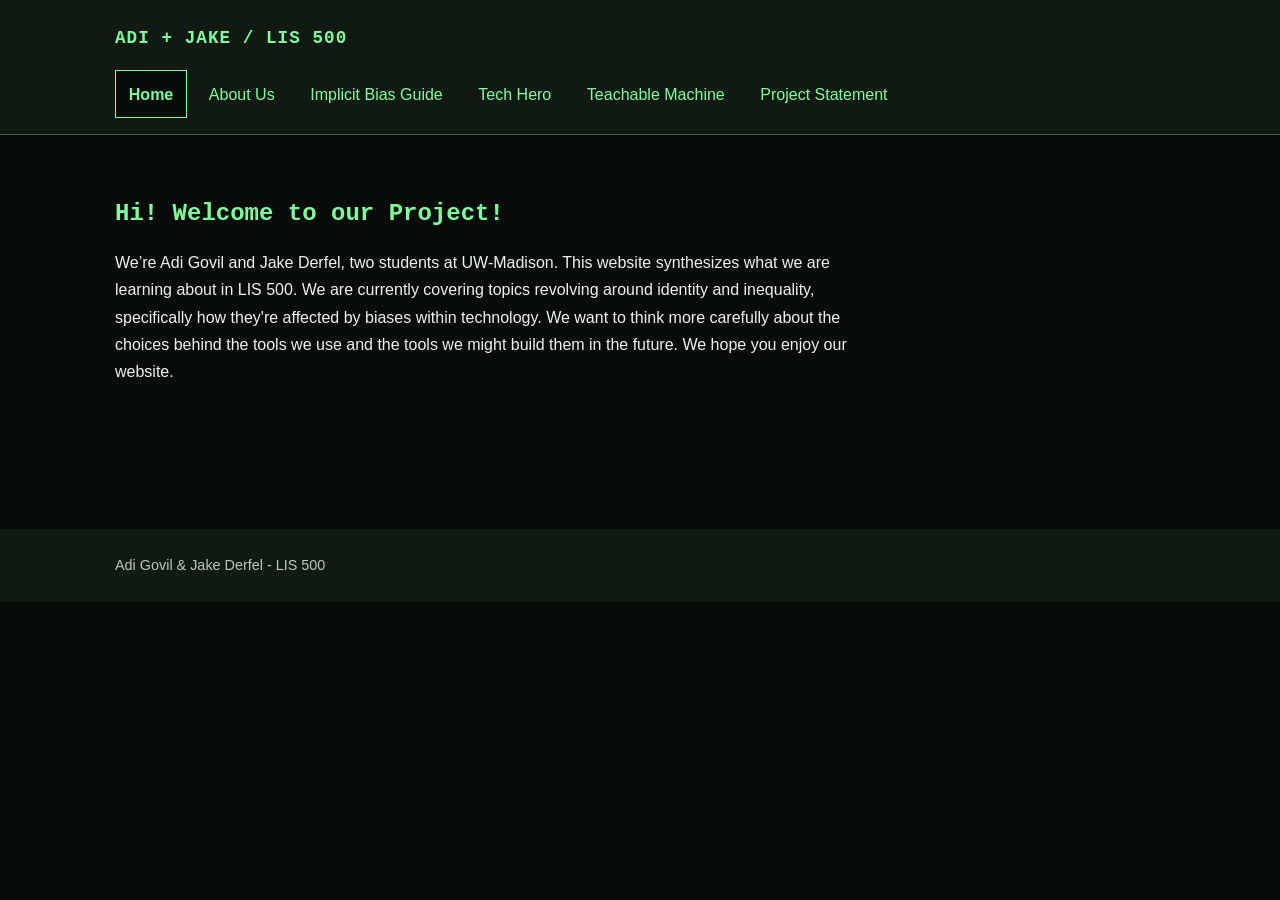
<file: index.html>
<!DOCTYPE html>
<html lang="en">
<head>
  <meta charset="UTF-8">
  <meta name="viewport" content="width=device-width, initial-scale=1.0">
  <meta name="description"
        content="Adi and Jake's LIS 500 website exploring technology, identity, and power.">
  <title>Home | Adi &amp; Jake — LIS 500</title>
  <link rel="stylesheet" href="stylepage.css?v=2">
</head>

<body>
  <!--
    CODING CHOICES — AG / JD

    The homepage uses a short welcome section to introduce our project
  without overwhelming visitors with information. The main heading
  appears before the introductory paragraphs so readers can quickly
  understand the purpose of the page. We used a regular link styled
  as a button to direct visitors to the resource guide because this
  action navigates to another page. The navigation also provides
  access to all four(six now) pages using relative file paths. The current
  page is identified with aria-current, which connects to the
  highlighted navigation style in our shared stylesheet. A skip
  link allows keyboard users to move directly to the main content.
  The header, main, and footer elements separate the page into
  meaningful areas. All colors, fonts, and spacing come from
  stylepage.css, keeping the black and green appearance consistent
  throughout the website.
  -->

  <a class="skip-link" href="#main-content">Skip to main content</a>

  <header class="site-header">
    <div class="container">
      <p class="site-name">ADI + JAKE / LIS 500</p>

      <nav aria-label="Main navigation">
        <ul>
          <li><a href="index.html" aria-current="page">Home</a></li>
          <li><a href="about.html">About Us</a></li>
          <li><a href="resources.html">Implicit Bias Guide</a></li>
          <li><a href="heroes.html">Tech Hero</a></li>
          <li><a href="machine.html">Teachable Machine</a></li>
          <!-- AG / JD: The project statement has its own navigation link. -->
          <li><a href="statement.html">Project Statement</a></li>
        </ul>
      </nav>
    </div>
  </header>

  <main id="main-content" class="container">
    <section class="welcome" aria-labelledby="welcome-title">
    

    
      <h2 id="welcome-title">Hi! Welcome to our Project!</h2>

      <p>
        We’re Adi Govil and Jake Derfel, two students at UW-Madison.
        This website synthesizes what we are learning about in LIS 500.
        We are currently covering topics revolving around identity and inequality, 
        specifically how they're affected by biases within technology. We want to think more carefully 
        about the choices behind the tools we use and the tools we might build them in
        the future. We hope you enjoy our website.
      </p>
    </section>
  </main>
    
     

  <footer class="site-footer">
    <div class="container">
      <p>Adi Govil &amp; Jake Derfel - LIS 500</p>
    </div>
  </footer>
</body>
</html>
</file>
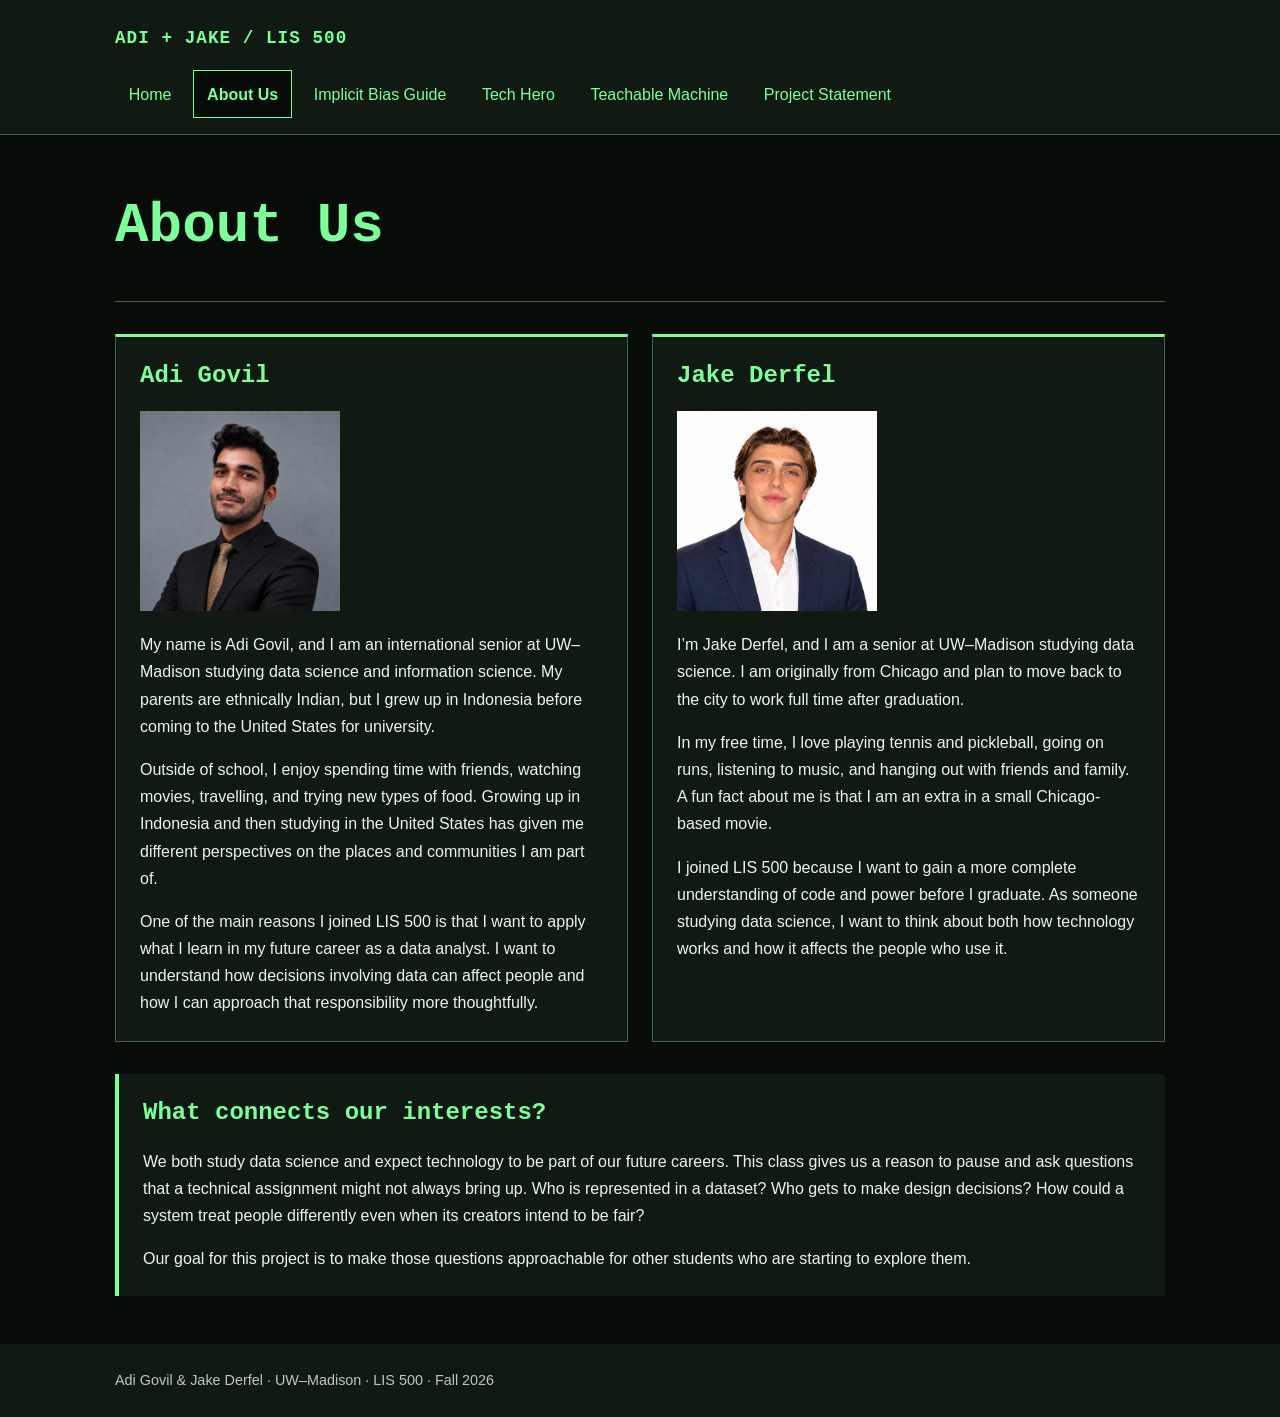
<file: about.html>
<!DOCTYPE html>
<html lang="en">
<head>
  <meta charset="UTF-8">
  <meta name="viewport" content="width=device-width, initial-scale=1.0">
  <meta name="description"
        content="Meet Adi Govil and Jake Derfel, students in LIS 500 at UW–Madison.">
  <title>About Us | Adi &amp; Jake — LIS 500</title>
  <link rel="stylesheet" href="stylepage.css">
</head>

<body>
  <!--
    CODING CHOICES — AG / JD

    The About Us page uses two article elements to separate our
    biographies while keeping both introductions equally prominent.
    Each name is an h2 heading beneath the main h1 page heading,
    creating a clear heading structure. Both articles use the same
    card class so their backgrounds, borders, and spacing match.
    The profiles container uses CSS Grid to display the biographies
    beside each other on wider screens. The stylesheet changes this
    to one column on smaller screens so the paragraphs have enough
    room. Each biography has separate paragraphs for background,
    interests, and reasons for taking LIS 500.

    Headshots are placed below each name and above each biography.

    A reflection section below the profiles explains our shared
    interests. Its aria-labelledby attribute connects the section
    to its heading. The shared navigation includes an active page
    indicator, and the skip link gives keyboard users direct access
    to the main content.
  -->

  <a class="skip-link" href="#main-content">Skip to main content</a>

  <header class="site-header">
    <div class="container">
      <p class="site-name">ADI + JAKE / LIS 500</p>

      <nav aria-label="Main navigation">
        <ul>
          <li><a href="index.html">Home</a></li>
          <li><a href="about.html" aria-current="page">About Us</a></li>
          <li><a href="resources.html">Implicit Bias Guide</a></li>
          <li><a href="heroes.html">Tech Hero</a></li>
          <li><a href="machine.html">Teachable Machine</a></li>
          <!-- AG / JD: The project statement has its own navigation link. -->
          <li><a href="statement.html">Project Statement</a></li>
        </ul>
      </nav>
    </div>
  </header>

  <main id="main-content" class="container">
    <header class="page-heading">
      <h1>About Us</h1>
    </header>

    <div class="profiles">

      <article class="card">
        <h2>Adi Govil</h2>

        <img src="adi.png"
             alt="Headshot of Adi Govil"
             width="200"
             height="200"
             style="display: block; max-width: 100%; object-fit: cover; border: none; margin: 15px 0 20px;">

        <p>
          My name is Adi Govil, and I am an international senior at
          UW–Madison studying data science and information science.
          My parents are ethnically Indian, but I grew up in Indonesia
          before coming to the United States for university.
        </p>

        <p>
          Outside of school, I enjoy spending time with friends,
          watching movies, travelling, and trying new types of food.
          Growing up in Indonesia and then studying in the United
          States has given me different perspectives on the places
          and communities I am part of.
        </p>

        <p>
          One of the main reasons I joined LIS 500 is that I want to
          apply what I learn in my future career as a data analyst.
          I want to understand how decisions involving data can
          affect people and how I can approach that responsibility
          more thoughtfully.
        </p>
      </article>

      <article class="card">
        <h2>Jake Derfel</h2>

        <img src="jake.png"
             alt="Headshot of Jake Derfel"
             width="200"
             height="200"
             style="display: block; max-width: 100%; object-fit: cover; border: none; margin: 15px 0 20px;">

        <p>
          I’m Jake Derfel, and I am a senior at UW–Madison studying
          data science. I am originally from Chicago and plan to
          move back to the city to work full time after graduation.
        </p>

        <p>
          In my free time, I love playing tennis and pickleball,
          going on runs, listening to music, and hanging out with
          friends and family. A fun fact about me is that I am an
          extra in a small Chicago-based movie.
        </p>

        <p>
          I joined LIS 500 because I want to gain a more complete
          understanding of code and power before I graduate.
          As someone studying data science, I want to think about
          both how technology works and how it affects the people
          who use it.
        </p>
      </article>

    </div>

    <section class="reflection" aria-labelledby="shared-title">
      <h2 id="shared-title">What connects our interests?</h2>

      <p>
        We both study data science and expect technology to be part
        of our future careers. This class gives us a reason to pause
        and ask questions that a technical assignment might not
        always bring up. Who is represented in a dataset? Who gets
        to make design decisions? How could a system treat people
        differently even when its creators intend to be fair?
      </p>

      <p>
        Our goal for this project is to make those questions
        approachable for other students who are starting to
        explore them.
      </p>
    </section>
  </main>

  <footer class="site-footer">
    <div class="container">
      <p>Adi Govil &amp; Jake Derfel · UW–Madison · LIS 500 · Fall 2026</p>
    </div>
  </footer>

</body>
</html>
</file>
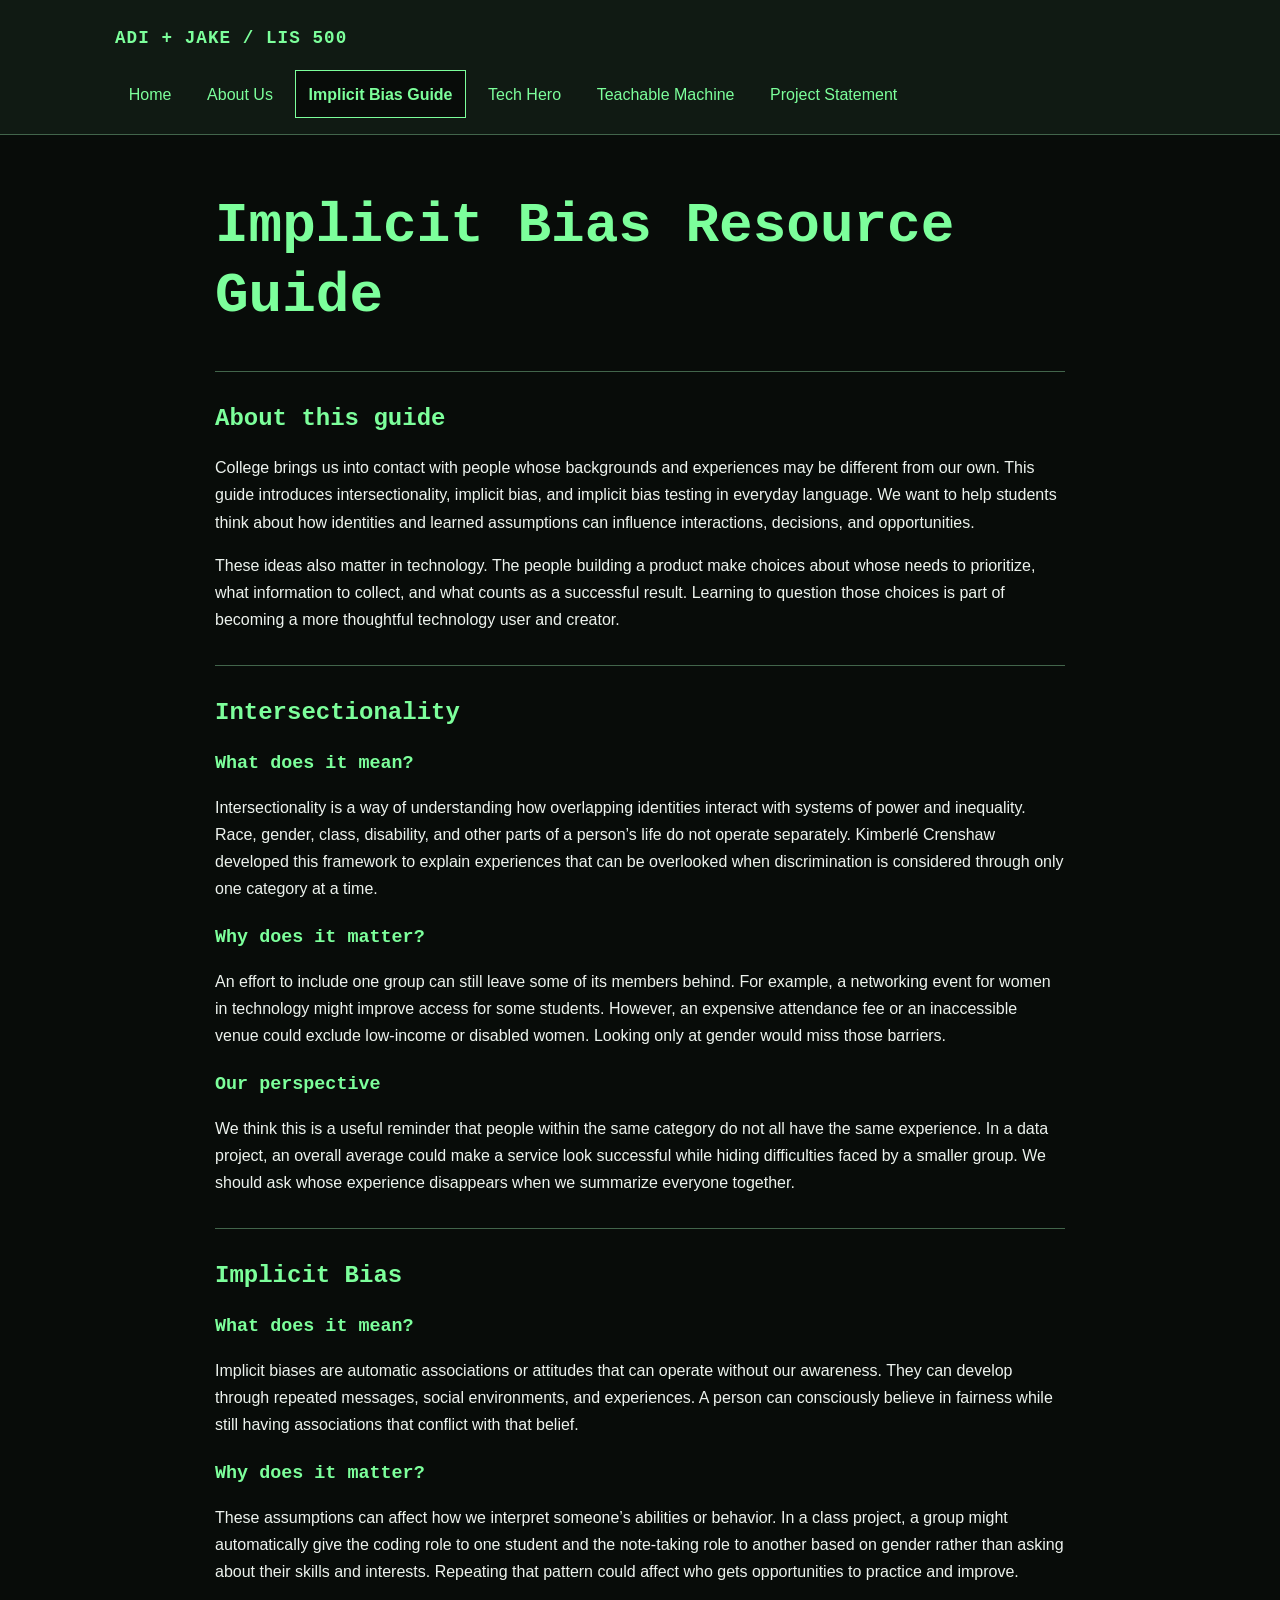
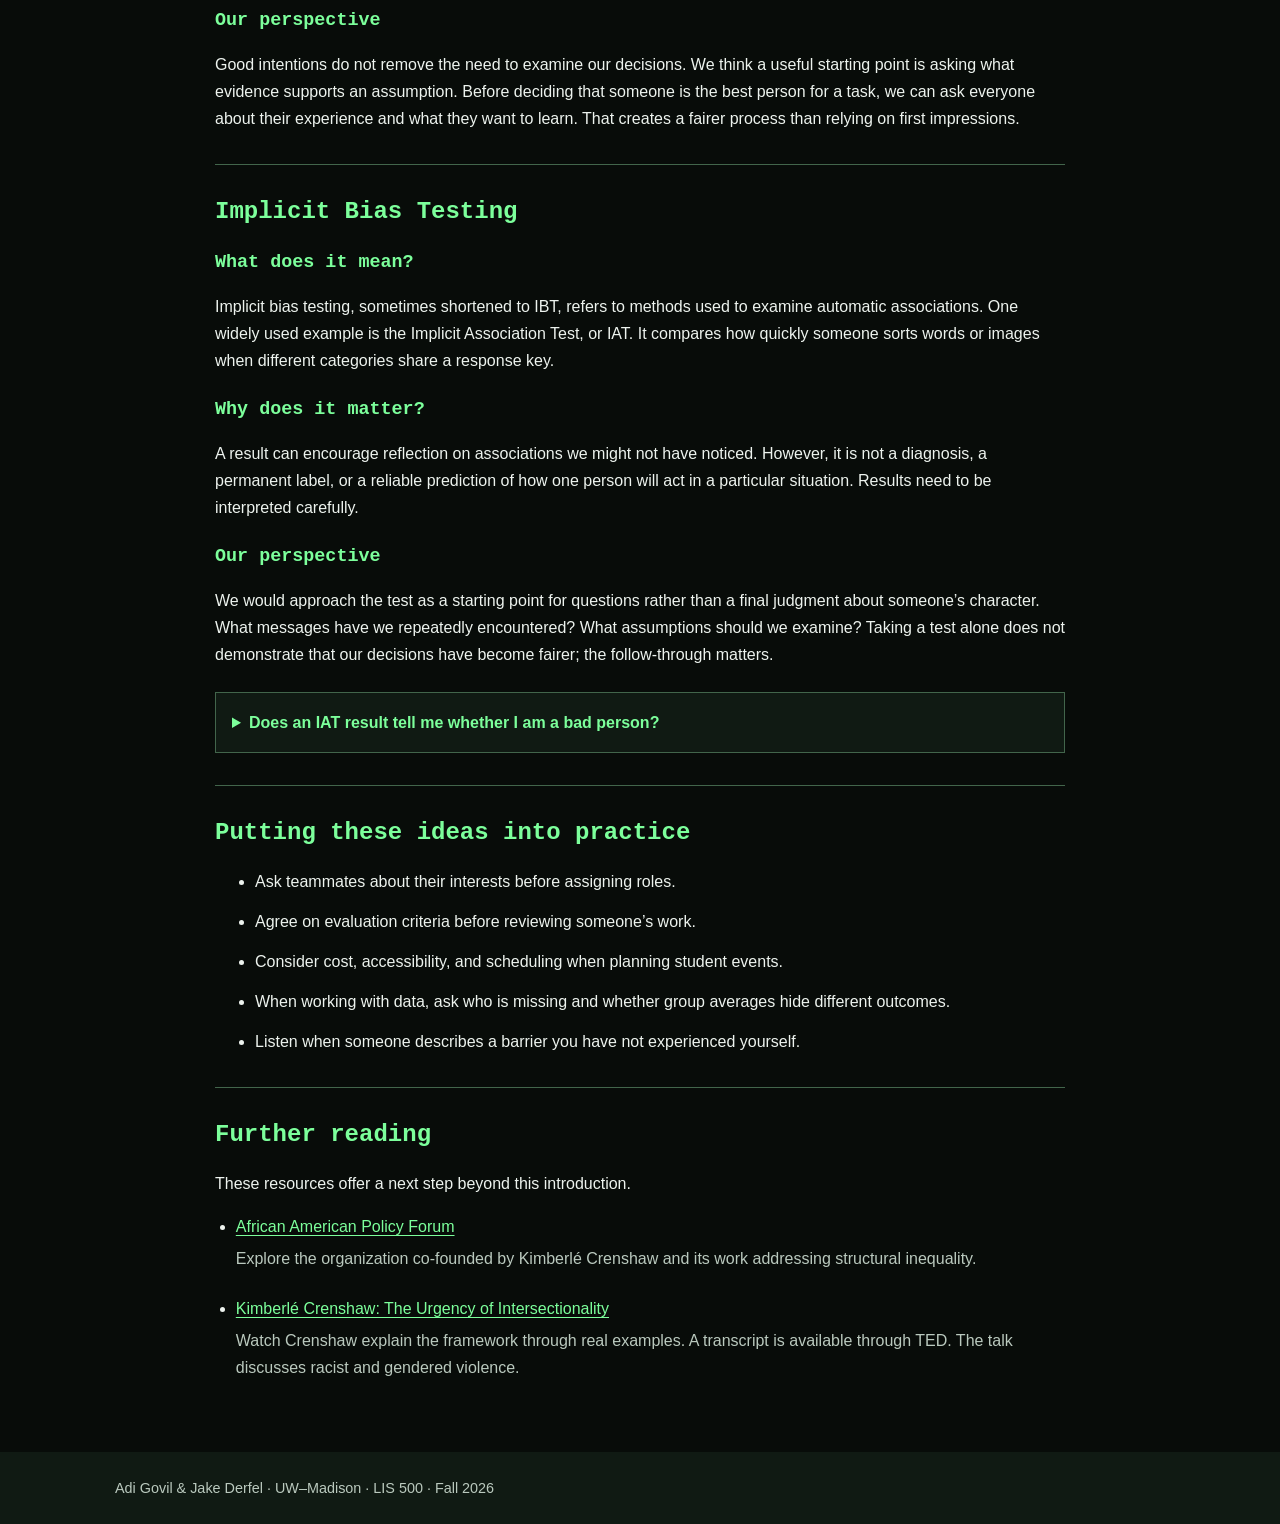
<file: resources.html>
<!DOCTYPE html>
<html lang="en">
<head>
  <meta charset="UTF-8">
  <meta name="viewport" content="width=device-width, initial-scale=1.0">
  <meta name="description"
        content="A student introduction to intersectionality, implicit bias, and implicit bias testing.">
  <title>Implicit Bias Guide | Adi &amp; Jake — LIS 500</title>
  <link rel="stylesheet" href="stylepage.css">
</head>

<body>
  <!--
    CODING CHOICES — AG / JD

   The resource guide uses a single reading column to make its
  longer explanations easier to follow. The reading-page class
  limits the content width through the shared stylesheet. Each
  major topic has its own section and h2 heading, while h3
  headings separate definitions, reasons the topic matters, and
  our perspectives. This repeated structure helps readers compare
  the topics and find information while scrolling. The question
  about IAT results uses details and summary elements so visitors
  can expand the answer without JavaScript. Practical suggestions
  appear in an unordered list because they are separate actions
  rather than steps that must happen in order. The further reading
  section contains two external links with descriptive labels and
  explanations. Borders and spacing divide the sections visually.
  The same navigation, skip link, and footer used elsewhere keep
  this longer page consistent with the rest of our website.
  -->

  <a class="skip-link" href="#main-content">Skip to main content</a>

  <header class="site-header">
    <div class="container">
      <p class="site-name">ADI + JAKE / LIS 500</p>

      <nav aria-label="Main navigation">
        <ul>
          <li><a href="index.html">Home</a></li>
          <li><a href="about.html">About Us</a></li>
          <li>
            <a href="resources.html" aria-current="page">
              Implicit Bias Guide
            </a>
          </li>
          <li><a href="heroes.html">Tech Hero</a></li>
          <li><a href="machine.html">Teachable Machine</a></li>
          <!-- AG / JD: The project statement has its own navigation link. -->
          <li><a href="statement.html">Project Statement</a></li>
        </ul>
      </nav>
    </div>
  </header>

  <main id="main-content" class="container reading-page">
    <header class="page-heading">
      <h1>Implicit Bias Resource Guide</h1>
      <p class="intro">
      </p>
    </header>

    <section aria-labelledby="guide-title">
      <h2 id="guide-title">About this guide</h2>
      <p>
        College brings us into contact with people whose backgrounds
        and experiences may be different from our own. This guide
        introduces intersectionality, implicit bias, and implicit
        bias testing in everyday language. We want to help students
        think about how identities and learned assumptions can
        influence interactions, decisions, and opportunities.
      </p>
      <p>
        These ideas also matter in technology. The people building
        a product make choices about whose needs to prioritize,
        what information to collect, and what counts as a successful
        result. Learning to question those choices is part of
        becoming a more thoughtful technology user and creator.
      </p>
    </section>

    <section id="intersectionality" class="guide-section">
      <h2>Intersectionality</h2>

      <h3>What does it mean?</h3>
      <p>
        Intersectionality is a way of understanding how overlapping
        identities interact with systems of power and inequality.
        Race, gender, class, disability, and other parts of a
        person’s life do not operate separately. Kimberlé Crenshaw
        developed this framework to explain experiences that can
        be overlooked when discrimination is considered through
        only one category at a time.
      </p>

      <h3>Why does it matter?</h3>
      <p>
        An effort to include one group can still leave some of its
        members behind. For example, a networking event for women
        in technology might improve access for some students.
        However, an expensive attendance fee or an inaccessible
        venue could exclude low-income or disabled women.
        Looking only at gender would miss those barriers.
      </p>

      <h3>Our perspective</h3>
      <p>
        We think this is a useful reminder that people within the
        same category do not all have the same experience. In a
        data project, an overall average could make a service
        look successful while hiding difficulties faced by a
        smaller group. We should ask whose experience disappears
        when we summarize everyone together.
      </p>
    </section>

    <section id="implicit-bias" class="guide-section">
      <h2>Implicit Bias</h2>

      <h3>What does it mean?</h3>
      <p>
        Implicit biases are automatic associations or attitudes
        that can operate without our awareness. They can develop
        through repeated messages, social environments, and
        experiences. A person can consciously believe in fairness
        while still having associations that conflict with
        that belief.
      </p>

      <h3>Why does it matter?</h3>
      <p>
        These assumptions can affect how we interpret someone’s
        abilities or behavior. In a class project, a group might
        automatically give the coding role to one student and
        the note-taking role to another based on gender rather
        than asking about their skills and interests. Repeating
        that pattern could affect who gets opportunities
        to practice and improve.
      </p>

      <h3>Our perspective</h3>
      <p>
        Good intentions do not remove the need to examine our
        decisions. We think a useful starting point is asking
        what evidence supports an assumption. Before deciding
        that someone is the best person for a task, we can ask
        everyone about their experience and what they want to
        learn. That creates a fairer process than relying on
        first impressions.
      </p>
    </section>

    <section id="bias-testing" class="guide-section">
      <h2>Implicit Bias Testing</h2>

      <h3>What does it mean?</h3>
      <p>
        Implicit bias testing, sometimes shortened to IBT, refers
        to methods used to examine automatic associations.
        One widely used example is the Implicit Association Test,
        or IAT. It compares how quickly someone sorts words or
        images when different categories share a response key.
      </p>

      <h3>Why does it matter?</h3>
      <p>
        A result can encourage reflection on associations we
        might not have noticed. However, it is not a diagnosis,
        a permanent label, or a reliable prediction of how one
        person will act in a particular situation. Results need
        to be interpreted carefully.
      </p>

      <h3>Our perspective</h3>
      <p>
        We would approach the test as a starting point for
        questions rather than a final judgment about someone’s
        character. What messages have we repeatedly encountered?
        What assumptions should we examine? Taking a test alone
        does not demonstrate that our decisions have become
        fairer; the follow-through matters.
      </p>

      <details>
        <summary>Does an IAT result tell me whether I am a bad person?</summary>
        <p>
          No. A single score cannot summarize your character.
          You can reflect on the result while also looking at
          your actual behavior, listening to feedback, and
          using clearer standards when making decisions
          that affect others.
        </p>
      </details>
    </section>

    <section id="practice" class="guide-section">
      <h2>Putting these ideas into practice</h2>
      <ul class="spaced-list">
        <li>
          Ask teammates about their interests before assigning roles.
        </li>
        <li>
          Agree on evaluation criteria before reviewing someone’s work.
        </li>
        <li>
          Consider cost, accessibility, and scheduling when planning
          student events.
        </li>
        <li>
          When working with data, ask who is missing and whether
          group averages hide different outcomes.
        </li>
        <li>
          Listen when someone describes a barrier you have not
          experienced yourself.
        </li>
      </ul>
    </section>

    <section id="further-reading" class="guide-section">
      <h2>Further reading</h2>
      <p>These resources offer a next step beyond this introduction.</p>

      <ul class="resource-list">
        <li>
          <a href="https://www.aapf.org/">
            African American Policy Forum
          </a>
          <p>
            Explore the organization co-founded by Kimberlé
            Crenshaw and its work addressing structural inequality.
          </p>
        </li>
        <li>
          <a href="https://www.ted.com/talks/kimberle_crenshaw_the_urgency_of_intersectionality">
            Kimberlé Crenshaw: The Urgency of Intersectionality
          </a>
          <p>
            Watch Crenshaw explain the framework through real
            examples. A transcript is available through TED.
            The talk discusses racist and gendered violence.
          </p>
        </li>
      </ul>
    </section>
  </main>

  <footer class="site-footer">
    <div class="container">
      <p>Adi Govil &amp; Jake Derfel · UW–Madison · LIS 500 · Fall 2026</p>
    </div>
  </footer>
</body>
</html>
</file>
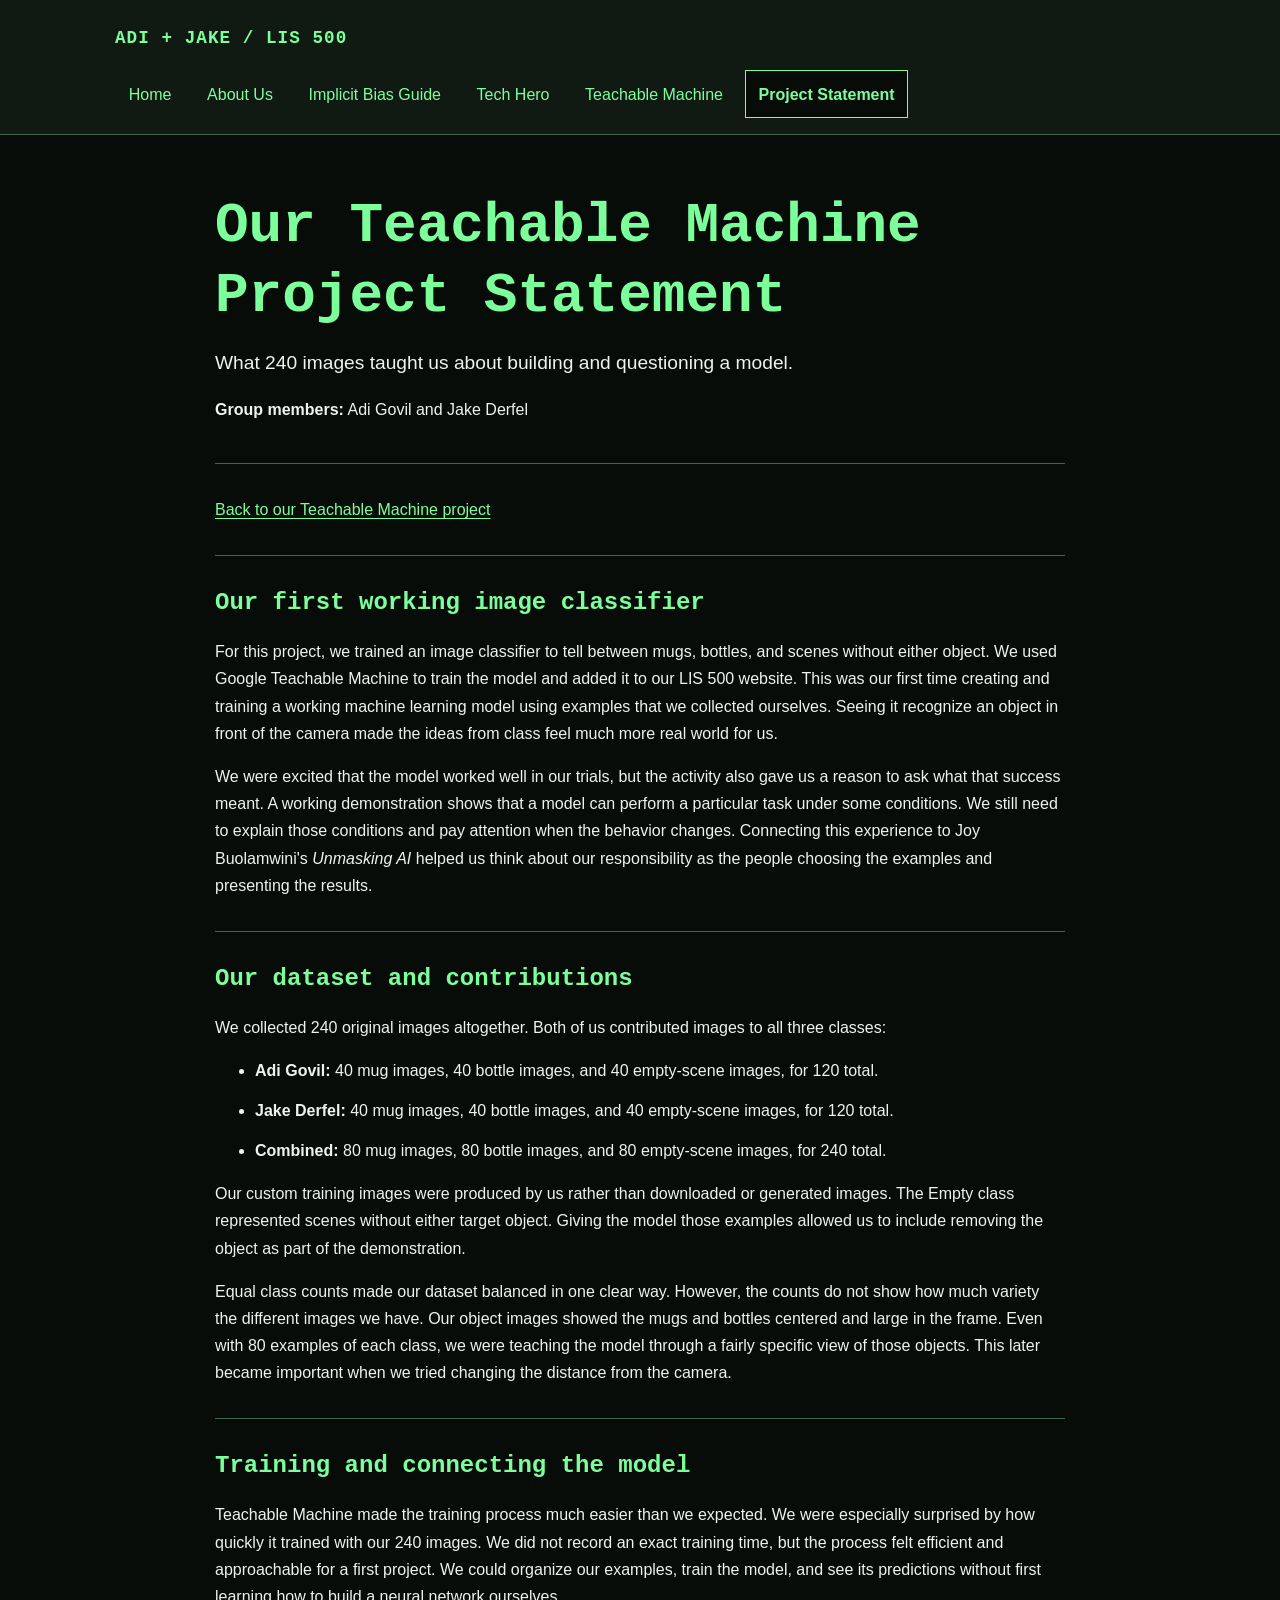
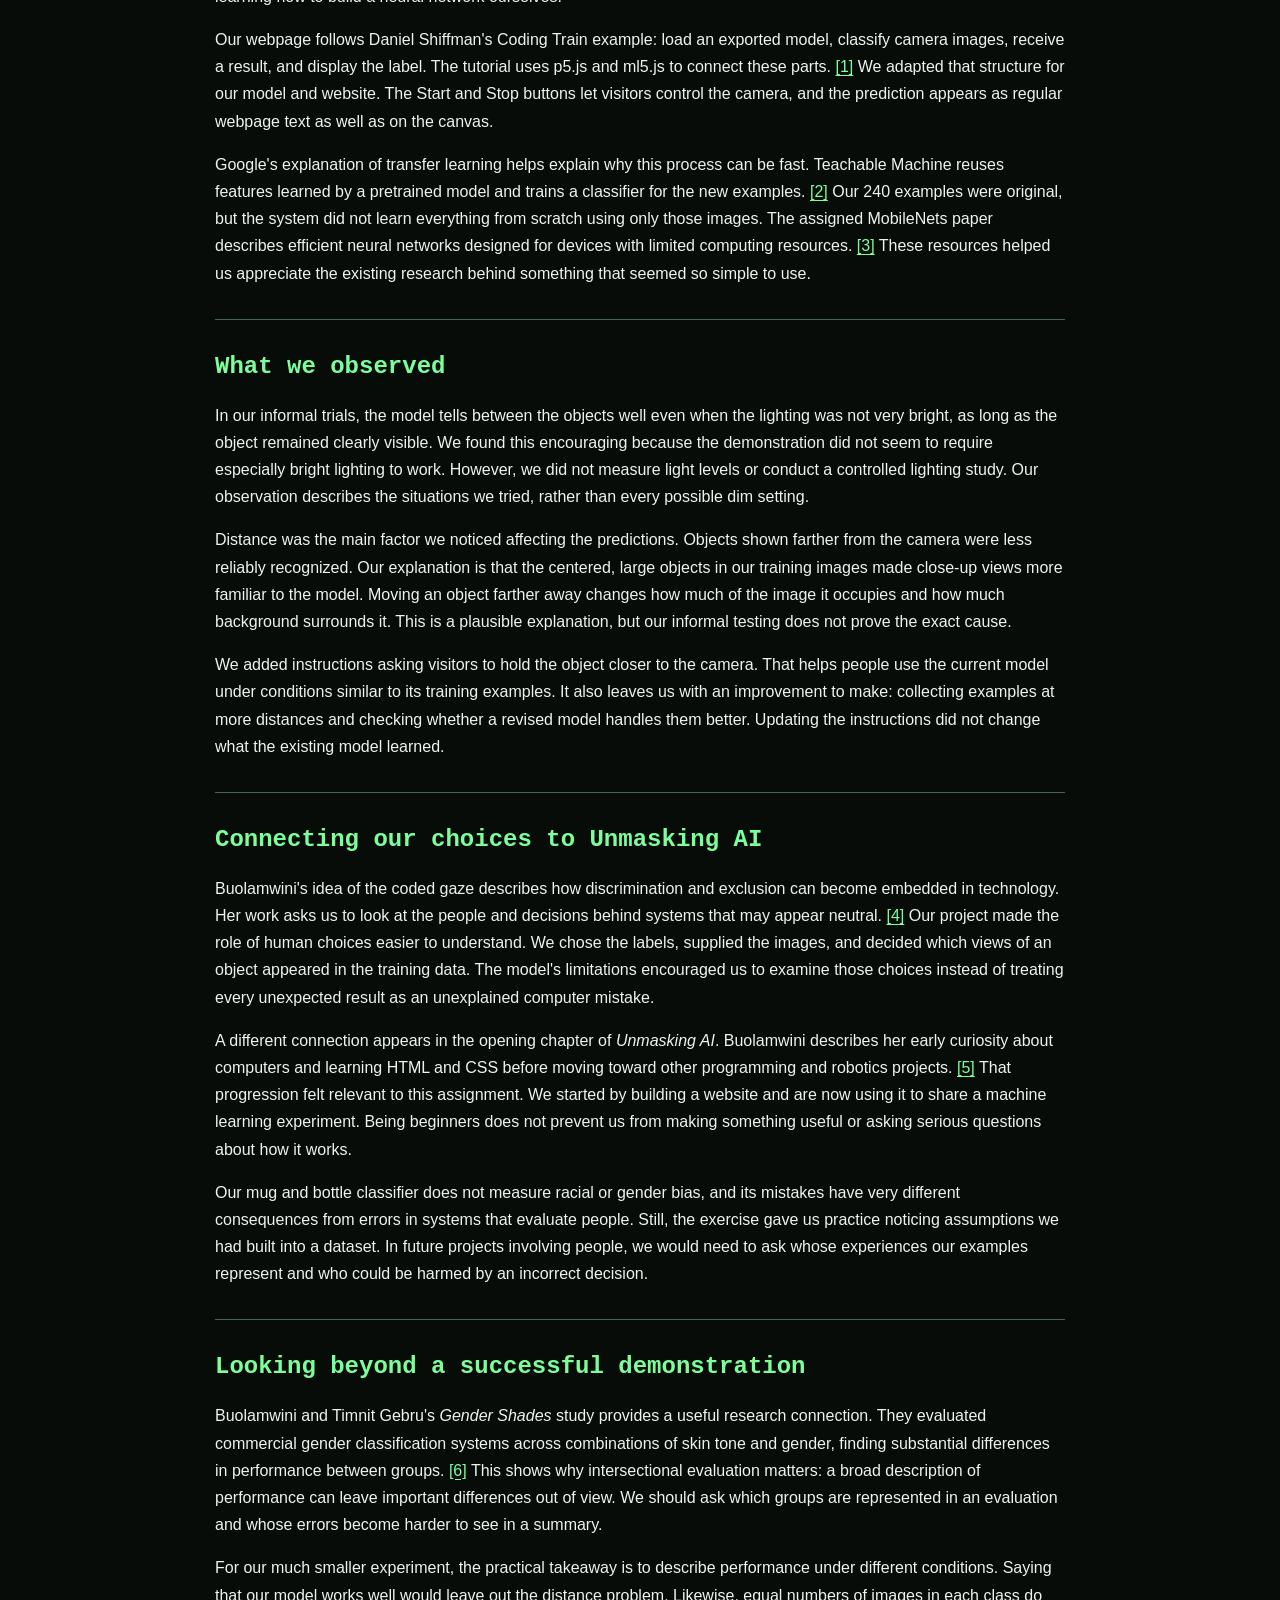
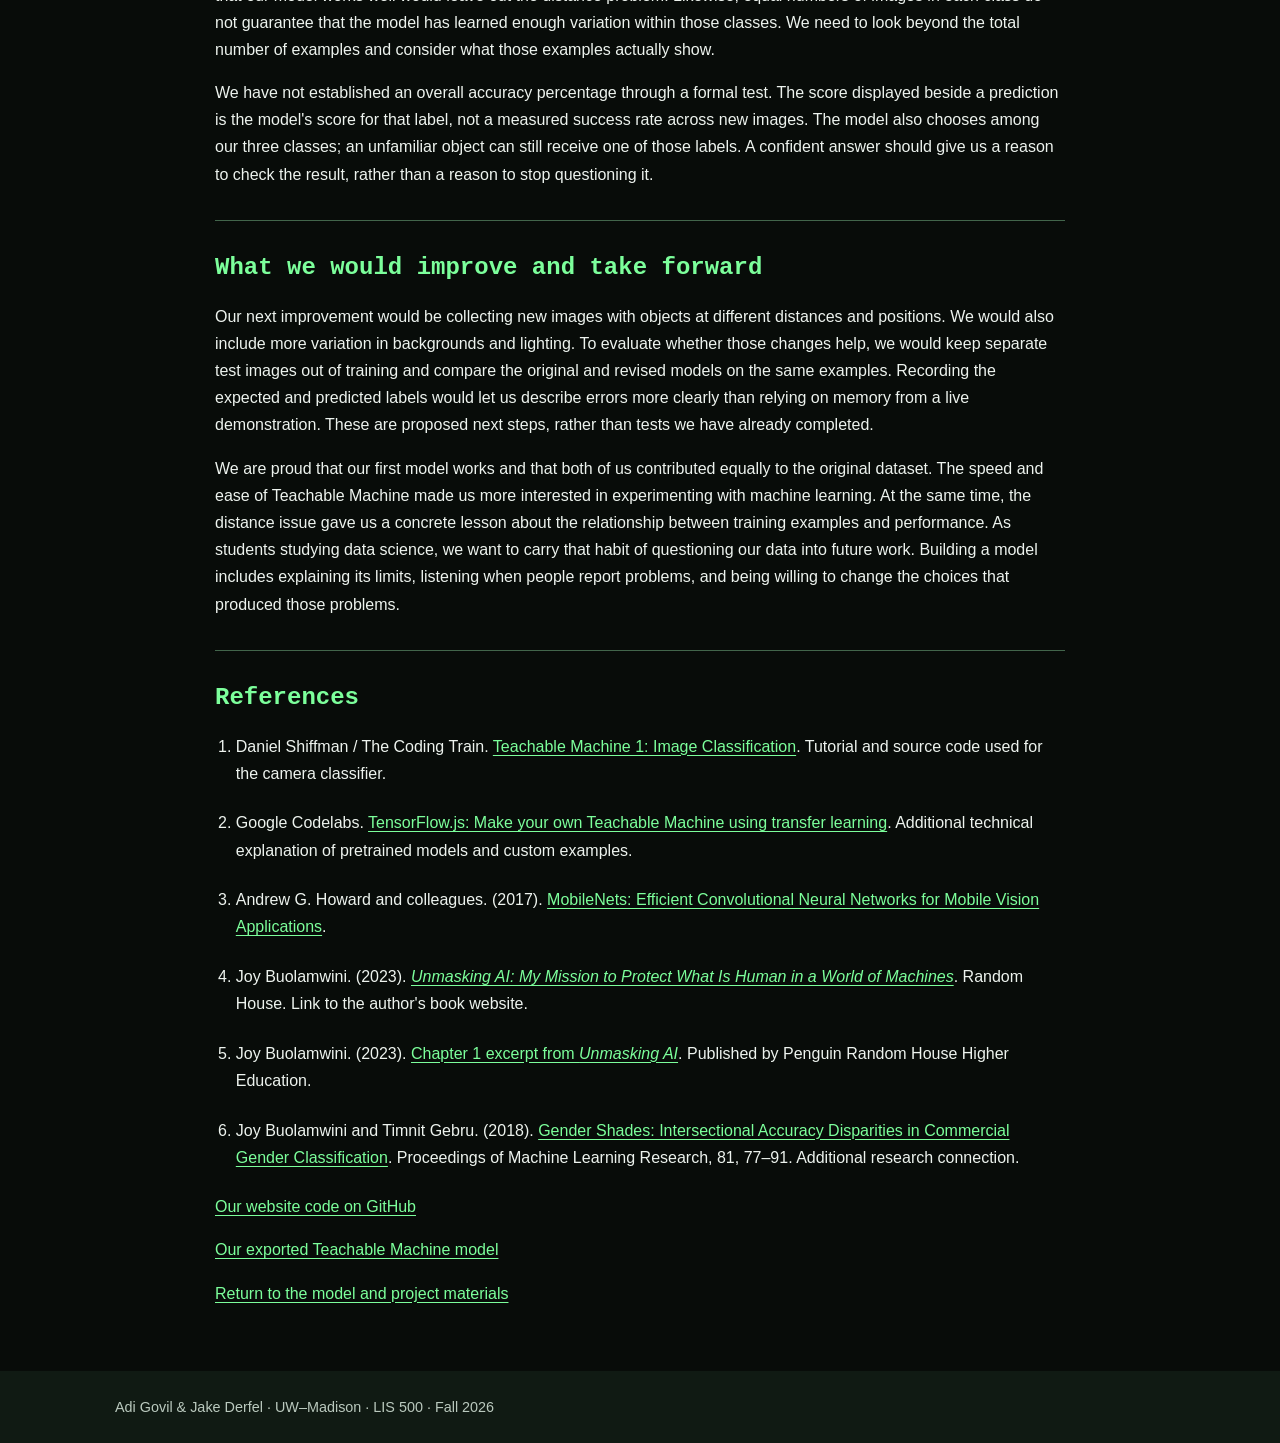
<file: statement.html>
<!DOCTYPE html>
<html lang="en">
<head>
  <meta charset="UTF-8">
  <meta name="viewport" content="width=device-width, initial-scale=1.0">
  <meta name="description" content="Adi and Jake reflect on their 240-image Teachable Machine project and lessons from Unmasking AI.">
  <title>Project Statement | Adi &amp; Jake — LIS 500</title>
  <link rel="stylesheet" href="stylepage.css?v=tm1">
</head>

<body>
  <!--
    CODING CHOICES — AG / JD

    This page is what holds our extended project statement separate from the live
    camera feature. We used the same exact header, navigation, footer, and
    css as the other pages so visitors can experience the same feeling through one consistent
    website. The reading-page class limits the width of the paragraphs, which
    makes a long statement easier to read. One h1 introduces the page, and h2
    headings separate the statement into topics. Each section uses the previous
    guide section class for spacing and borders. The image counts appear in a
    list so each person's contribution can be found very easily. Numbered links connect
    explanations to the references at the bottom. The return link
    takes visitors back to the working classifier. The skip link allows users on a keyboard
    to reach the main content directly. This page doesn't need JavaScript or
    camera access because it only presents our writing. All of the visual styling is held in
    stylepage.css instead of being added to individual HTML.
  -->

  <a class="skip-link" href="#main-content">Skip to main content</a>

  <header class="site-header">
    <div class="container">
      <p class="site-name">ADI + JAKE / LIS 500</p>
      <nav aria-label="Main navigation">
        <ul>
          <li><a href="index.html">Home</a></li>
          <li><a href="about.html">About Us</a></li>
          <li><a href="resources.html">Implicit Bias Guide</a></li>
          <li><a href="heroes.html">Tech Hero</a></li>
          <li><a href="machine.html">Teachable Machine</a></li>
          <!-- AG / JD: Mark this page as the current navigation item. -->
          <li><a href="statement.html" aria-current="page">Project Statement</a></li>
        </ul>
      </nav>
    </div>
  </header>

  <main id="main-content" class="container reading-page">
    <header class="page-heading">
      <h1>Our Teachable Machine Project Statement</h1>
      <p class="intro">What 240 images taught us about building and questioning a model.</p>
      <p><strong>Group members:</strong> Adi Govil and Jake Derfel</p>
    </header>

    <p><a href="machine.html">Back to our Teachable Machine project</a></p>

    <article id="statement-text" aria-label="Joint project statement">
      <section class="guide-section">
        <h2>Our first working image classifier</h2>
        <p>
          For this project, we trained an image classifier to tell between
          mugs, bottles, and scenes without either object. We used Google Teachable
          Machine to train the model and added it to our LIS 500 website. This was
          our first time creating and training a working machine learning model
          using examples that we collected ourselves. Seeing it recognize an
          object in front of the camera made the ideas from class feel much more
          real world for us. 
        </p>
        <p>
          We were excited that the model worked well in our trials, but the activity
          also gave us a reason to ask what that success meant. A working
          demonstration shows that a model can perform a particular task under
          some conditions. We still need to explain those conditions and pay
          attention when the behavior changes. Connecting this experience to
          Joy Buolamwini's <cite>Unmasking AI</cite> helped us think about our
          responsibility as the people choosing the examples and presenting the results.
        </p>
      </section>

      <section class="guide-section">
        <h2>Our dataset and contributions</h2>
        <p>
          We collected 240 original images altogether. Both of us contributed
          images to all three classes:
        </p>
        <ul class="spaced-list">
          <li><strong>Adi Govil:</strong> 40 mug images, 40 bottle images, and 40 empty-scene images, for 120 total.</li>
          <li><strong>Jake Derfel:</strong> 40 mug images, 40 bottle images, and 40 empty-scene images, for 120 total.</li>
          <li><strong>Combined:</strong> 80 mug images, 80 bottle images, and 80 empty-scene images, for 240 total.</li>
        </ul>
        <p>
          Our custom training images were produced by us rather than downloaded
          or generated images. The Empty class represented scenes without either
          target object. Giving the model those examples allowed us to include
          removing the object as part of the demonstration.
        </p>
        <p>
          Equal class counts made our dataset balanced in one clear way. However,
          the counts do not show how much variety the different images we have. Our object
          images showed the mugs and bottles centered and large in the frame.
          Even with 80 examples of each class, we were teaching the model through
          a fairly specific view of those objects. This later became important when
          we tried changing the distance from the camera.
        </p>
      </section>

      <section class="guide-section">
        <h2>Training and connecting the model</h2>
        <p>
          Teachable Machine made the training process much easier than we expected.
          We were especially surprised by how quickly it trained with our 240
          images. We did not record an exact training time, but the process felt
          efficient and approachable for a first project. We could organize our
          examples, train the model, and see its predictions without first
          learning how to build a neural network ourselves.
        </p>
        <p>
          Our webpage follows Daniel Shiffman's Coding Train example: load an
          exported model, classify camera images, receive a result, and display
          the label. The tutorial uses p5.js and ml5.js to connect these parts.
          <a href="#source-coding-train" aria-label="Reference 1: The Coding Train">[1]</a>
          We adapted that structure for our model and website. The Start and Stop
          buttons let visitors control the camera, and the prediction appears as
          regular webpage text as well as on the canvas.
        </p>
        <p>
          Google's explanation of transfer learning helps explain why this process
          can be fast. Teachable Machine reuses features learned by a pretrained
          model and trains a classifier for the new examples.
          <a href="#source-transfer" aria-label="Reference 2: Google transfer learning guide">[2]</a>
          Our 240 examples were original, but the system did not learn everything
          from scratch using only those images. The assigned MobileNets paper
          describes efficient neural networks designed for devices with limited
          computing resources.
          <a href="#source-mobilenet" aria-label="Reference 3: MobileNets paper">[3]</a>
          These resources helped us appreciate the existing research behind
          something that seemed so simple to use.
        </p>
      </section>

      <section class="guide-section">
        <h2>What we observed</h2>
        <p>
          In our informal trials, the model tells between the objects well even
          when the lighting was not very bright, as long as the object remained
          clearly visible. We found this encouraging because the demonstration
          did not seem to require especially bright lighting to work. However,
          we did not measure light levels or conduct a controlled lighting study.
          Our observation describes the situations we tried, rather than every
          possible dim setting.
        </p>
        <p>
          Distance was the main factor we noticed affecting the predictions.
          Objects shown farther from the camera were less reliably recognized.
          Our explanation is that the centered, large objects in our training
          images made close-up views more familiar to the model. Moving an object
          farther away changes how much of the image it occupies and how much
          background surrounds it. This is a plausible explanation, but our
          informal testing does not prove the exact cause.
        </p>
        <p>
          We added instructions asking visitors to hold the object closer to the
          camera. That helps people use the current model under conditions similar
          to its training examples. It also leaves us with an improvement to make:
          collecting examples at more distances and checking whether a revised
          model handles them better. Updating the instructions did not change
          what the existing model learned.
        </p>
      </section>

      <section class="guide-section">
        <h2>Connecting our choices to Unmasking AI</h2>
        <p>
          Buolamwini's idea of the coded gaze describes how discrimination and
          exclusion can become embedded in technology. Her work asks us to look
          at the people and decisions behind systems that may appear neutral.
          <a href="#source-book" aria-label="Reference 4: Unmasking AI">[4]</a>
          Our project made the role of human choices easier to understand. We
          chose the labels, supplied the images, and decided which views of an
          object appeared in the training data. The model's limitations encouraged
          us to examine those choices instead of treating every unexpected result
          as an unexplained computer mistake.
        </p>
        <p>
          A different connection appears in the opening chapter of
          <cite>Unmasking AI</cite>. Buolamwini describes her early curiosity about
          computers and learning HTML and CSS before moving toward other programming
          and robotics projects.
          <a href="#source-excerpt" aria-label="Reference 5: Unmasking AI chapter excerpt">[5]</a>
          That progression felt relevant to this assignment. We started by building
          a website and are now using it to share a machine learning experiment.
          Being beginners does not prevent us from making something useful or
          asking serious questions about how it works.
        </p>
        <p>
          Our mug and bottle classifier does not measure racial or gender bias,
          and its mistakes have very different consequences from errors in systems
          that evaluate people. Still, the exercise gave us practice noticing
          assumptions we had built into a dataset. In future projects involving
          people, we would need to ask whose experiences our examples represent
          and who could be harmed by an incorrect decision.
        </p>
      </section>

      <section class="guide-section">
        <h2>Looking beyond a successful demonstration</h2>
        <p>
          Buolamwini and Timnit Gebru's <cite>Gender Shades</cite> study provides
          a useful research connection. They evaluated commercial gender
          classification systems across combinations of skin tone and gender,
          finding substantial differences in performance between groups.
          <a href="#source-gender-shades" aria-label="Reference 6: Gender Shades">[6]</a>
          This shows why intersectional evaluation matters: a broad description
          of performance can leave important differences out of view. We should
          ask which groups are represented in an evaluation and whose errors
          become harder to see in a summary.
        </p>
        <p>
          For our much smaller experiment, the practical takeaway is to describe
          performance under different conditions. Saying that our model works
          well would leave out the distance problem. Likewise, equal numbers of
          images in each class do not guarantee that the model has learned enough
          variation within those classes. We need to look beyond the total number
          of examples and consider what those examples actually show.
        </p>
        <p>
          We have not established an overall accuracy percentage through a formal
          test. The score displayed beside a prediction is the model's score for
          that label, not a measured success rate across new images. The model
          also chooses among our three classes; an unfamiliar object can still
          receive one of those labels. A confident answer should give us a
          reason to check the result, rather than a reason to stop questioning it.
        </p>
      </section>

      <section class="guide-section">
        <h2>What we would improve and take forward</h2>
        <p>
          Our next improvement would be collecting new images with objects at
          different distances and positions. We would also include more variation
          in backgrounds and lighting. To evaluate whether those changes help,
          we would keep separate test images out of training and compare the
          original and revised models on the same examples. Recording the expected
          and predicted labels would let us describe errors more clearly than
          relying on memory from a live demonstration. These are proposed next
          steps, rather than tests we have already completed.
        </p>
        <p>
          We are proud that our first model works and that both of us contributed
          equally to the original dataset. The speed and ease of Teachable Machine
          made us more interested in experimenting with machine learning. At the
          same time, the distance issue gave us a concrete lesson about the
          relationship between training examples and performance. As students
          studying data science, we want to carry that habit of questioning our
          data into future work. Building a model includes explaining its limits,
          listening when people report problems, and being willing to change the
          choices that produced those problems.
        </p>
      </section>
    </article>

    <section class="guide-section" aria-labelledby="references-title">
      <h2 id="references-title">References</h2>
      <ol class="resource-list">
        <li id="source-coding-train">
          Daniel Shiffman / The Coding Train.
          <a href="https://thecodingtrain.com/tracks/teachable-machine/teachable-machine/1-image-classification">Teachable Machine 1: Image Classification</a>.
          Tutorial and source code used for the camera classifier.
        </li>
        <li id="source-transfer">
          Google Codelabs.
          <a href="https://codelabs.developers.google.com/tensorflowjs-transfer-learning-teachable-machine">TensorFlow.js: Make your own Teachable Machine using transfer learning</a>.
          Additional technical explanation of pretrained models and custom examples.
        </li>
        <li id="source-mobilenet">
          Andrew G. Howard and colleagues. (2017).
          <a href="https://arxiv.org/abs/1704.04861">MobileNets: Efficient Convolutional Neural Networks for Mobile Vision Applications</a>.
        </li>
        <li id="source-book">
          Joy Buolamwini. (2023).
          <a href="https://www.unmasking.ai/"><cite>Unmasking AI: My Mission to Protect What Is Human in a World of Machines</cite></a>.
          Random House. Link to the author's book website.
        </li>
        <li id="source-excerpt">
          Joy Buolamwini. (2023).
          <a href="https://penguinrandomhousehighereducation.com/2023/11/08/excerpt-from-unmasking-ai/">Chapter 1 excerpt from <cite>Unmasking AI</cite></a>.
          Published by Penguin Random House Higher Education.
        </li>
        <li id="source-gender-shades">
          Joy Buolamwini and Timnit Gebru. (2018).
          <a href="https://proceedings.mlr.press/v81/buolamwini18a.html">Gender Shades: Intersectional Accuracy Disparities in Commercial Gender Classification</a>.
          Proceedings of Machine Learning Research, 81, 77–91.
          Additional research connection.
        </li>
      </ol>
      <p><a href="https://github.com/jakederfel/LIS500">Our website code on GitHub</a></p>
      <p><a href="https://teachablemachine.withgoogle.com/models/scoxiocVK/">Our exported Teachable Machine model</a></p>
      <p><a href="machine.html">Return to the model and project materials</a></p>
    </section>
  </main>

  <footer class="site-footer">
    <div class="container">
      <p>Adi Govil &amp; Jake Derfel · UW–Madison · LIS 500 · Fall 2026</p>
    </div>
  </footer>
</body>
</html>
</file>
<file: stylepage.css>
/*
  SHARED STYLES — AG / JD

  This stylesheet controls the appearance of all four HTML pages.
  Color variables keep the dark background, green accents, and
  light text consistent while making future changes easier.
  Monospace headings give the website a simple terminal appearance,
  while the body uses a sans-serif font for longer paragraphs.
  The main container has a percentage width and a maximum width
  so content can adapt to different screens. CSS Grid arranges
  the biographies and Tech Hero content into columns. A media
  query switches these layouts to one column on smaller screens.
  Navigation links wrap when necessary, and the current page
  receives a visible border. Focus outlines help keyboard users
  identify selected links and the expandable question. Some
  selectors remain from earlier page elements, including binary
  text, homepage cards, and the guide contents list. Those rules
  have no visible effect unless matching elements appear in HTML.
*/

/* Base colors and reusable values for the entire site. */
:root {
  color-scheme: dark;
  --background: #080c09;
  --panel: #101a13;
  --text: #edf3ee;
  --muted: #bac9be;
  --green: #7cff9b;
  --border: #42654b;
}

* {
  box-sizing: border-box;
}

body {
  margin: 0;
  background: var(--background);
  color: var(--text);
  font-family: Arial, Helvetica, sans-serif;
  font-size: 1rem;
  line-height: 1.7;
}

.container {
  width: 90%;
  max-width: 1050px;
  margin: 0 auto;
}

main {
  padding-top: 2rem;
  padding-bottom: 3rem;
}

h1,
h2,
h3,
.site-name,
.eyebrow {
  font-family: "Courier New", Courier, monospace;
}

h1,
h2,
h3 {
  color: var(--green);
  line-height: 1.25;
}

h1 {
  margin: 0.5rem 0 1rem;
  font-size: clamp(2rem, 6vw, 3.5rem);
}

h2 {
  margin-top: 0;
  font-size: 1.5rem;
}

h3 {
  font-size: 1.15rem;
}

p {
  margin: 0 0 1rem;
}

a {
  color: var(--green);
  text-underline-offset: 0.2em;
  overflow-wrap: anywhere;
}

a:hover {
  color: #ffffff;
  text-decoration-thickness: 0.15em;
}

/* Visible keyboard focus works on both links and expandable questions. */
a:focus-visible,
summary:focus-visible {
  outline: 3px solid #ffffff;
  outline-offset: 5px;
}

.skip-link {
  position: absolute;
  top: 0.5rem;
  left: 0.5rem;
  z-index: 10;
  padding: 0.75rem 1rem;
  background: var(--green);
  color: var(--background);
  transform: translateY(-200%);
}

.skip-link:focus {
  transform: translateY(0);
  color: var(--background);
}

/* Shared header and navigation. */
.site-header {
  padding: 1.5rem 0 1rem;
  background: var(--panel);
  border-bottom: 1px solid var(--border);
}

.site-name {
  margin-bottom: 1rem;
  color: var(--green);
  font-size: 1.1rem;
  font-weight: bold;
  letter-spacing: 0.06em;
}

.site-header nav ul {
  display: flex;
  flex-wrap: wrap;
  gap: 0.5rem;
  margin: 0;
  padding: 0;
  list-style: none;
}

.site-header nav a {
  display: block;
  padding: 0.6rem 0.8rem;
  border: 1px solid transparent;
  text-decoration: none;
}

.site-header nav a:hover,
.site-header nav a[aria-current="page"] {
  background: var(--background);
  border-color: var(--green);
}

.site-header nav a[aria-current="page"] {
  font-weight: bold;
}

/* Homepage introduction and static Matrix-style decoration. */
.welcome {
  padding: 2rem 0 3rem;
  margin-bottom: 2rem;
}

.binary {
  color: var(--green);
  font-family: "Courier New", Courier, monospace;
  font-size: 0.9rem;
  letter-spacing: 0.15em;
  overflow-wrap: anywhere;
}

.eyebrow {
  margin-bottom: 0.75rem;
  color: var(--muted);
  font-size: 0.85rem;
  letter-spacing: 0.08em;
}

.intro {
  max-width: 720px;
  font-size: 1.2rem;
}

.welcome > p {
  max-width: 760px;
}

.button {
  display: inline-block;
  margin-top: 0.75rem;
  padding: 0.8rem 1rem;
  background: var(--green);
  color: var(--background);
  border: 2px solid var(--green);
  font-weight: bold;
}

.button:hover {
  background: var(--background);
  color: var(--green);
}

/* Reusable content cards. */
.cards {
  display: grid;
  grid-template-columns: repeat(3, minmax(0, 1fr));
  gap: 1rem;
}

.card {
  min-width: 0;
  padding: 1.5rem;
  background: var(--panel);
  border: 1px solid var(--border);
  border-top: 3px solid var(--green);
}

.card h3 {
  margin-top: 0;
}

.reflection {
  margin-top: 2rem;
  padding: 1.5rem;
  background: var(--panel);
  border-left: 4px solid var(--green);
}

.reflection p:last-child,
.card p:last-child {
  margin-bottom: 0;
}

/* About page. */
.page-heading {
  margin-bottom: 2rem;
  padding: 1rem 0 1.5rem;
  border-bottom: 1px solid var(--border);
}

.profiles {
  display: grid;
  grid-template-columns: repeat(2, minmax(0, 1fr));
  gap: 1.5rem;
}

.profile-detail {
  color: var(--muted);
  font-size: 0.95rem;
}

/* Resource guide: a narrower reading column and clear topic divisions. */
.reading-page {
  max-width: 850px;
}

.contents {
  margin: 2rem 0;
  padding: 1.5rem;
  background: var(--panel);
  border: 1px solid var(--border);
}

.contents ul {
  margin-bottom: 0;
}

.contents li {
  margin-bottom: 0.4rem;
}

.guide-section {
  margin-top: 2rem;
  padding-top: 2rem;
  border-top: 1px solid var(--border);
  scroll-margin-top: 1rem;
}

.guide-section h3 {
  margin-top: 1.5rem;
}

.spaced-list li {
  margin-bottom: 0.8rem;
}

.resource-list {
  padding-left: 1.3rem;
}

.resource-list li {
  margin-bottom: 1.4rem;
}

.resource-list p {
  margin: 0.3rem 0 0;
  color: var(--muted);
}

/* Native HTML interaction, with no script required. */
details {
  margin-top: 1.5rem;
  padding: 1rem;
  background: var(--panel);
  border: 1px solid var(--border);
}

summary {
  color: var(--green);
  font-weight: bold;
  cursor: pointer;
}

details[open] summary {
  margin-bottom: 1rem;
}

details p:last-child {
  margin-bottom: 0;
}

/* Tech hero photograph and biography. */
.hero-layout {
  display: grid;
  grid-template-columns: minmax(0, 1fr) minmax(0, 1.4fr);
  gap: 2rem;
  align-items: start;
}

figure {
  margin: 0;
}

.hero-photo {
  display: block;
  width: 100%;
  height: auto;
  border: 1px solid var(--border);
}

figcaption {
  margin-top: 0.75rem;
  color: var(--muted);
  font-size: 0.85rem;
}

.hero-profile {
  min-width: 0;
}

/* Shared footer. */
.site-footer {
  padding: 1.5rem 0;
  color: var(--muted);
  background: var(--panel);
  font-size: 0.9rem;
}

.site-footer p {
  margin: 0;
}

/* Stack columns on smaller screens to avoid cramped text. */
@media (max-width: 750px) {
  .cards,
  .profiles,
  .hero-layout {
    grid-template-columns: 1fr;
  }

  .welcome {
    padding-top: 1rem;
  }

  .card,
  .reflection,
  .contents {
    padding: 1.2rem;
  }

  .site-header nav a {
    padding: 0.6rem;
  }
}

/* Teachable Machine page — AG / JD.
   Keep the existing colors and make the camera fit smaller screens. */
.tm-controls { display: flex; flex-wrap: wrap; gap: 1rem; margin: 1rem 0; }
.tm-controls button { font: inherit; cursor: pointer; margin-top: 0; }
.tm-controls button:disabled { opacity: 0.6; cursor: default; }
button:focus-visible, video:focus-visible { outline: 3px solid white; outline-offset: 5px; }
#camera-container { max-width: 640px; }
#camera-container canvas { display: block; max-width: 100%; height: auto !important; }
.tm-result { margin-top: 1rem; font-size: 1.2rem; }
.tm-note { padding: 1rem; background: var(--panel); border-left: 4px solid var(--green); }
.tm-recording { display: block; width: 100%; max-width: 640px; margin: 1rem 0; }

/* AG / JD: Keep our video proportional and within the reading column. */
.tm-video {
  display: block;
  width: 100%;
  max-width: 640px;
  height: auto;
  aspect-ratio: 16 / 9;
  margin: 1rem 0;
  border: 0;
}
</file>
